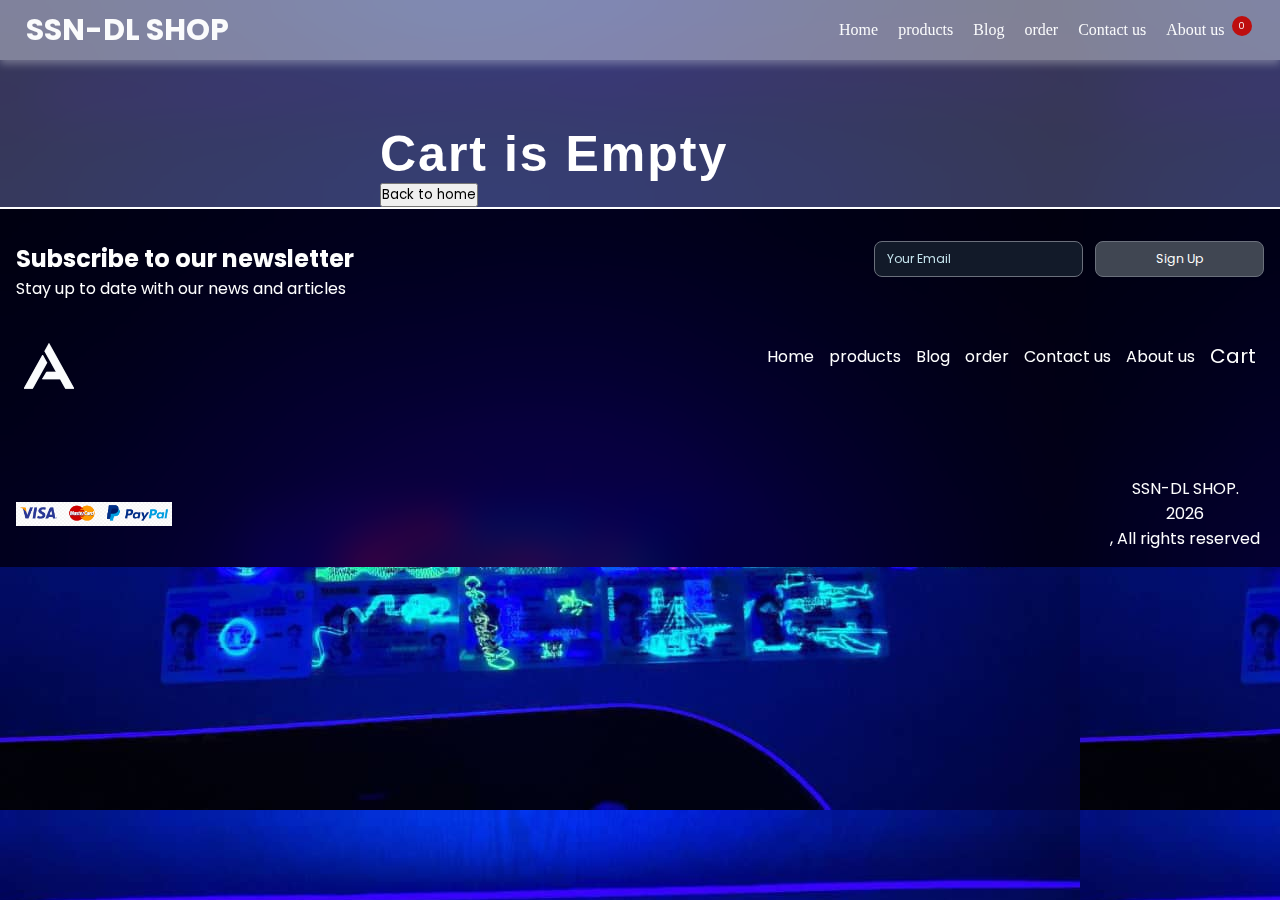
<file: cart.html>
<!DOCTYPE html>
<html lang="en">
  <head>
    <meta charset="UTF-8" />
    <meta http-equiv="X-UA-Compatible" content="IE=edge" />
    <meta name="viewport" content="width=device-width, initial-scale=1.0" />
    <title>Profile Statistics</title>
    <link rel="stylesheet" href="https://cdnjs.cloudflare.com/ajax/libs/font-awesome/5.15.3/css/all.min.css" integrity="sha512-iBBXm8fW90+nuLcSKlbmrPcLa0OT92xO1BIsZ+ywDWZCvqsWgccV3gFoRBv0z+8dLJgyAHIhR35VZc2oM/gI1w==" crossorigin="anonymous" />
    <link href="https://cdn.jsdelivr.net/npm/bootstrap@5.0.0-beta3/dist/css/bootstrap.min.css" rel="stylesheet" integrity="sha384-eOJMYsd53ii+scO/bJGFsiCZc+5NDVN2yr8+0RDqr0Ql0h+rP48ckxlpbzKgwra6" crossorigin="anonymous">
    <link rel="stylesheet" href="css/products.css" />
    <link rel="stylesheet" href="css/navigation.css" />
    <script src="https://code.jquery.com/jquery-3.5.1.js"></script>
  </head>
  <body oncontextmenu="return false;">
    <nav class="navbar">
      <a href="index.html" class="logo">SSN-DL SHOP</a>

      <ul class="nav-link">
      <li><a href="index.html" title="home">Home</a></li>
      <li><a href="products.html" title="Products">products</a></li>
      <li><a href="blog.html" title="blog">Blog</a></li>
      <li><a href="order.html" title="order">order</a></li>
      <li><a href="contact.html" title="contact">Contact us</a></li>
      <li><a href="about.html" title="About us">About us</a></li>
      <li><a href="cart.html" class="cart-btn" title="cart button">
          <span id="cartAmount" class="cart-count">0</span>
          <i class="fas fa-shopping-cart"></i>
          </a>
      </li>
      </ul>
      <button class="nav-toggle-btn" id="nav-toggle-open">
      <span><i class="fas fa-bars"></i></span>
      </button>
      <button class="nav-toggle-btn" id="nav-toggle-close">
      <span><i class="fas fa-times"></i></span>
      </button>
    </nav>
    
  <main class="about">
    <article>
      <div class="cart_section">
        <section id="shopping-cart" class="section product" aria-label="product"></section>
        <section class="payment_details"></section>
      </div>
    </article>
  </main> 


<footer></footer>
<script src="data/data.js"></script>
<script src="data/cart.js"></script>
<script src="js/app.js"></script>
<script src="js/navigation.js"></script>
</body>
</html>
</file>
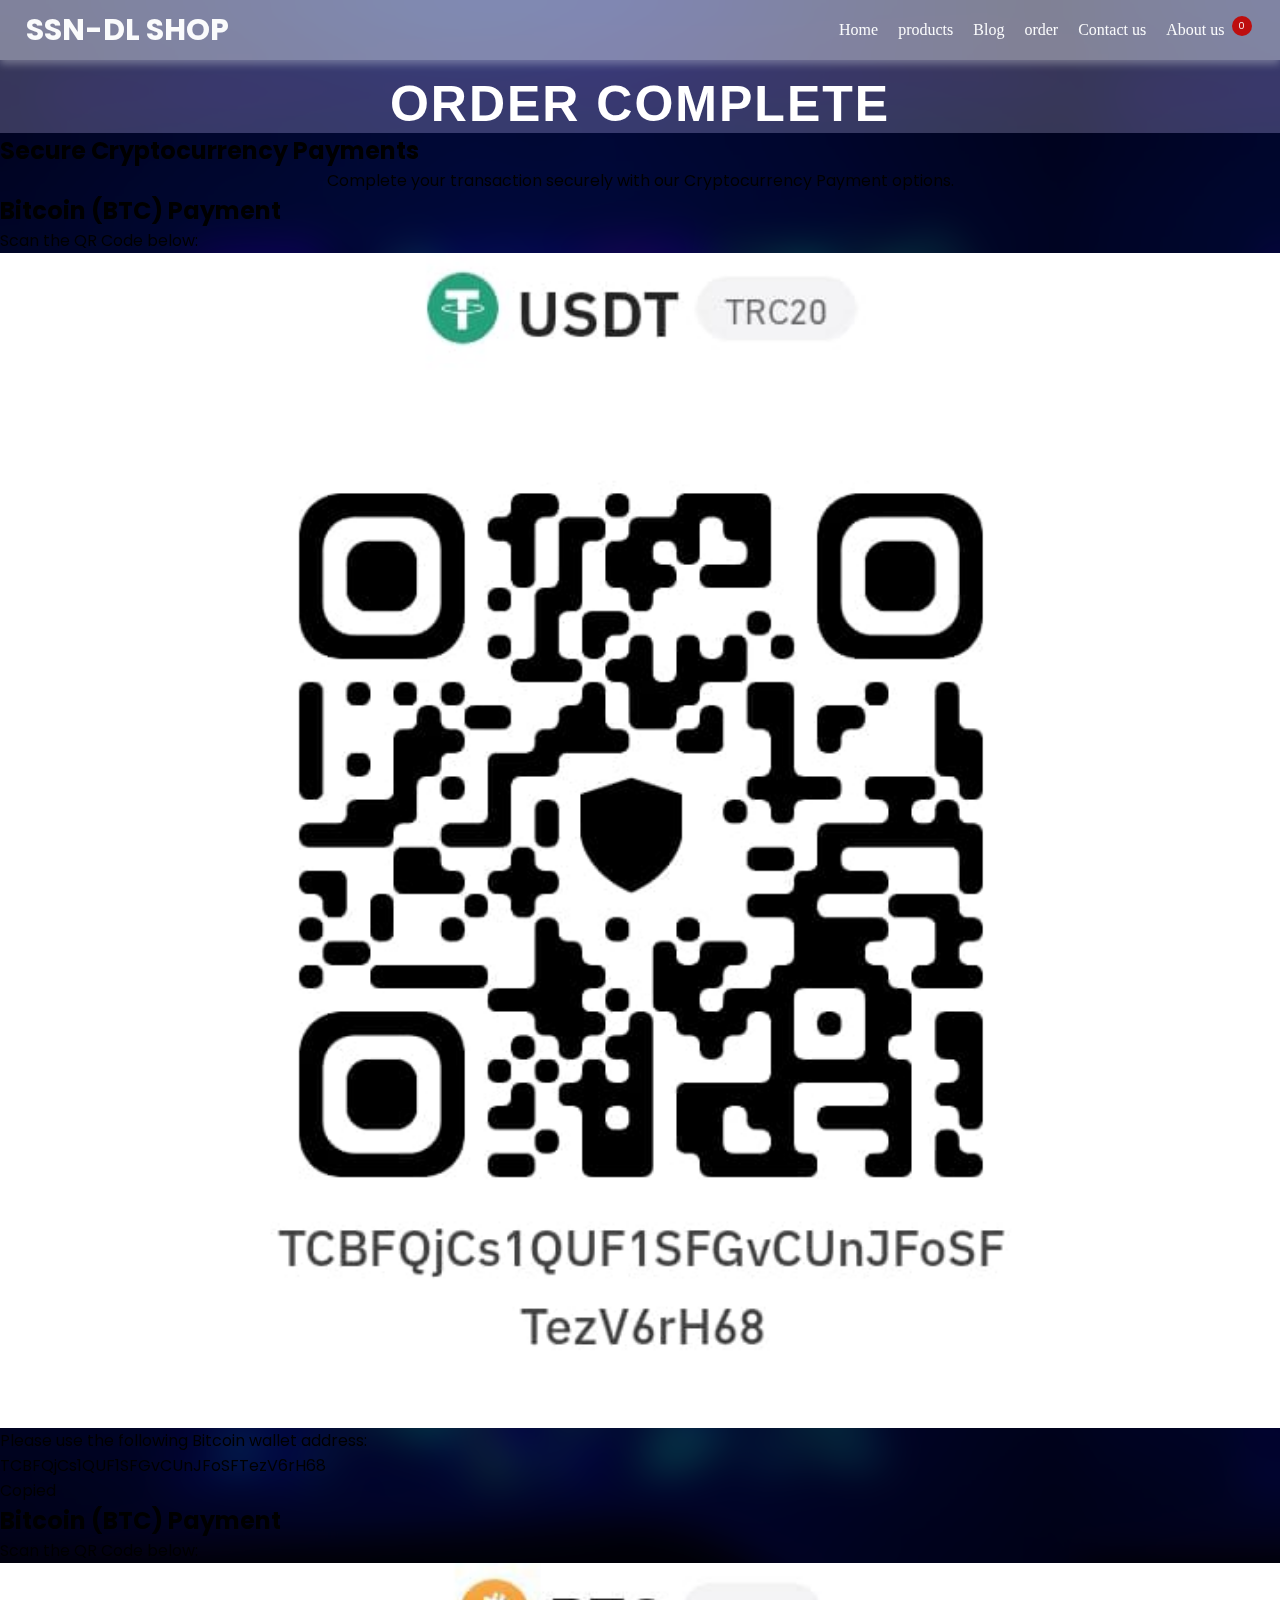
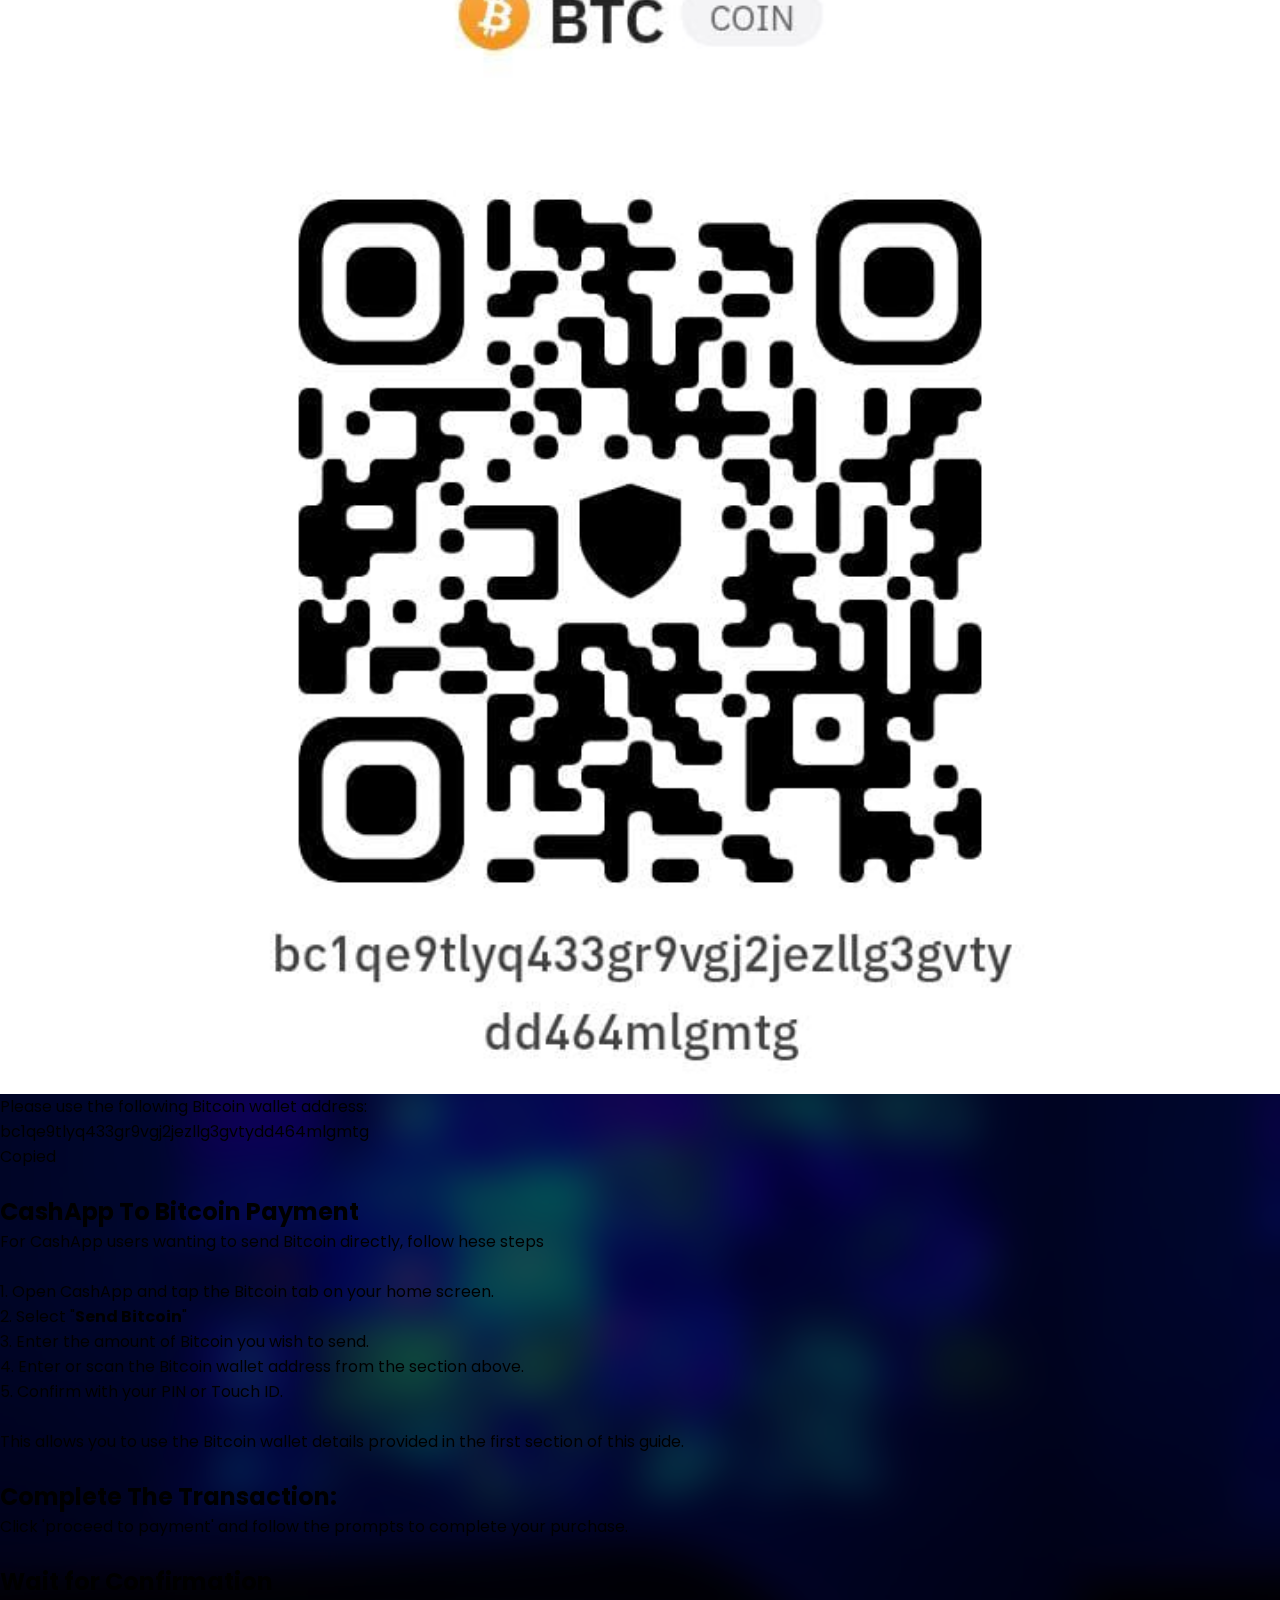
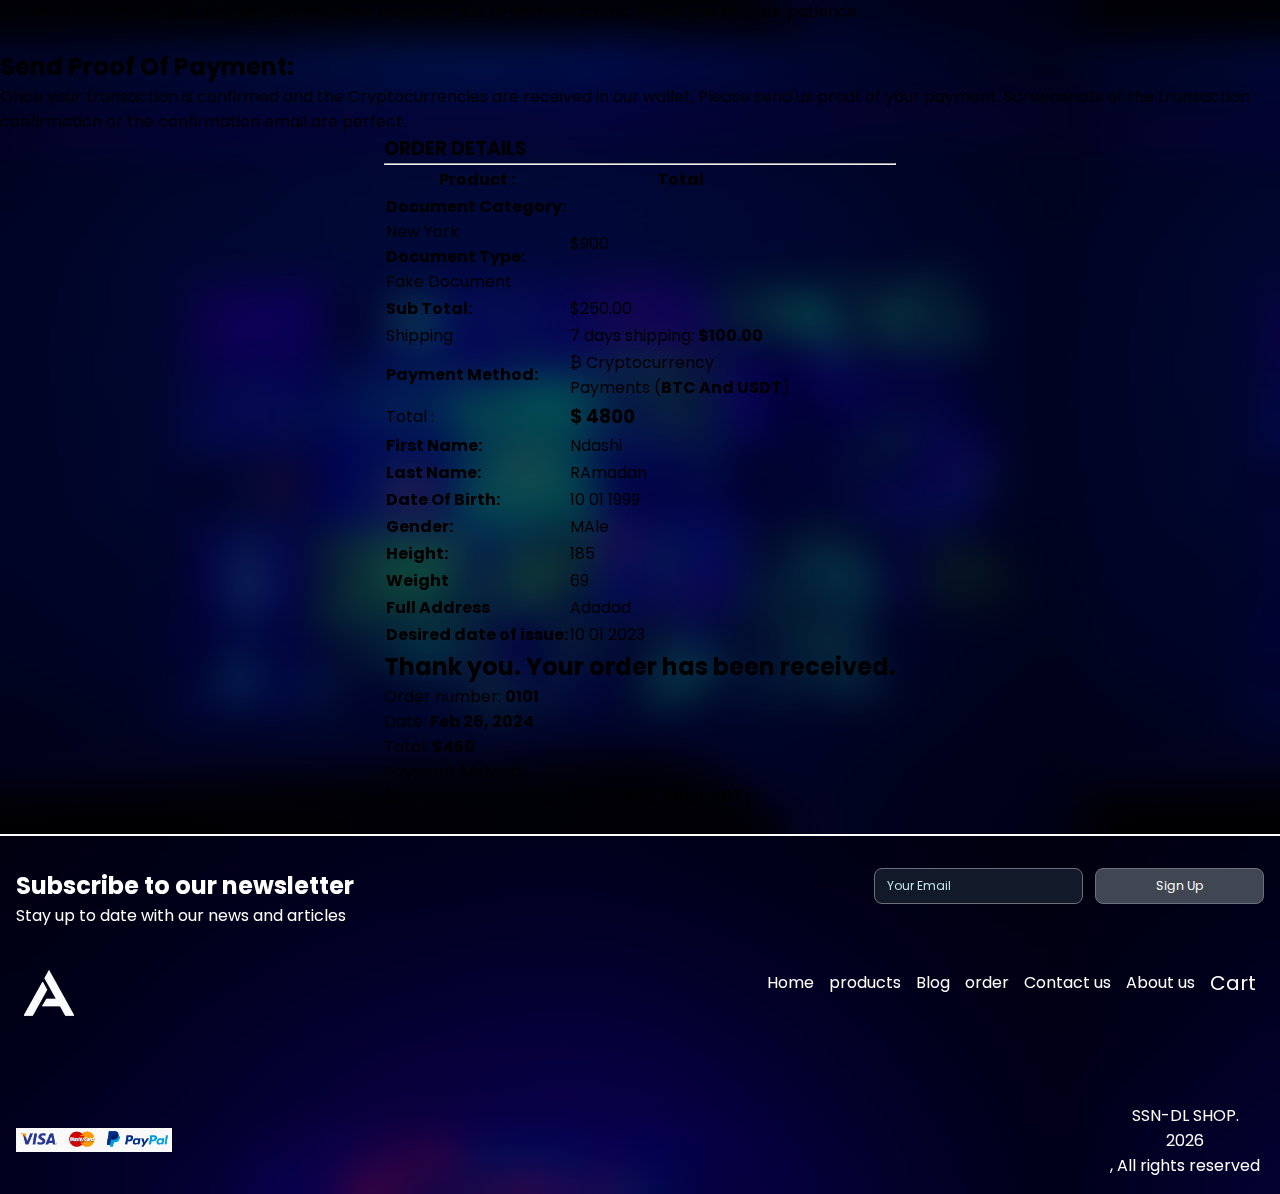
<file: finish.html>
<!DOCTYPE html>
<html lang="en">
  <head>
    <meta charset="UTF-8" />
    <meta http-equiv="X-UA-Compatible" content="IE=edge" />
    <meta name="viewport" content="width=device-width, initial-scale=1.0" />
    <title>SSN-DL SHOP - Place your order </title>
    <link rel="stylesheet" href="https://cdnjs.cloudflare.com/ajax/libs/font-awesome/5.15.3/css/all.min.css" integrity="sha512-iBBXm8fW90+nuLcSKlbmrPcLa0OT92xO1BIsZ+ywDWZCvqsWgccV3gFoRBv0z+8dLJgyAHIhR35VZc2oM/gI1w==" crossorigin="anonymous" />
    <link href="https://cdn.jsdelivr.net/npm/bootstrap@5.0.0-beta3/dist/css/bootstrap.min.css" rel="stylesheet" integrity="sha384-eOJMYsd53ii+scO/bJGFsiCZc+5NDVN2yr8+0RDqr0Ql0h+rP48ckxlpbzKgwra6" crossorigin="anonymous">
    <link rel="stylesheet" href="css/style.css" />
    <link rel="stylesheet" href="css/products.css" />
    <link rel="stylesheet" href="css/navigation.css" />
  </head>
  <body oncontextmenu="return false;">
    <nav class="navbar">
      <a href="index.html" class="logo">SSN-DL SHOP</a>

      <ul class="nav-link">
      <li><a href="index.html" title="home">Home</a></li>
      <li><a href="products.html" title="Products">products</a></li>
      <li><a href="blog.html" title="blog">Blog</a></li>
      <li><a href="order.html" title="order">order</a></li>
      <li><a href="contact.html" title="contact">Contact us</a></li>
      <li><a href="about.html" title="About us">About us</a></li>
      <li><a href="cart.html" class="cart-btn" title="cart button">
          <span id="cartAmount" class="cart-count">0</span>
          <i class="fas fa-shopping-cart"></i>
          </a>
      </li>
      </ul>
      <button class="nav-toggle-btn" id="nav-toggle-open">
      <span><i class="fas fa-bars"></i></span>
      </button>
      <button class="nav-toggle-btn" id="nav-toggle-close">
      <span><i class="fas fa-times"></i></span>
      </button>
    </nav>
    <section class="about" id="about">
        <br>
        <h1 class="heading tac">ORDER COMPLETE</h1>
    </section>

    <section class="containe  flex_jcsb top">
        <div class="payment_tags">
            <h2>Secure  Cryptocurrency Payments</h2>
            <p class="tac">Complete your transaction securely with our  Cryptocurrency Payment options.</p>
            <div class="payment_info">
                <h2>Bitcoin (BTC) Payment</h2>
                <p>Scan the QR Code below: </p>
                <div class="image">
                    <img src="img/IMG-20240221-WA0000.jpg" alt="" class="cover">
                </div>
                <p>Please use the following Bitcoin wallet address:</p>
                <div class="tag">
                    <p data-copyTag>TCBFQjCs1QUF1SFGvCUnJFoSFTezV6rH68</p>
                    <span class="clipboad"><i class="fas fa-clipboard"></i></span>
                    <span class="toolTip">Copied</span>
                </div>
            </div>
            <div class="payment_info">
                <h2>Bitcoin (BTC) Payment</h2>
                <p>Scan the QR Code below: </p>
                <div class="image">
                    <img src="img/IMG-20240221-WA0001.jpg" alt="" class="cover">
                </div>
                <p>Please use the following Bitcoin wallet address:</p>
                <div class="tag">
                    <p data-copyTag>bc1qe9tlyq433gr9vgj2jezllg3gvtydd464mlgmtg</p>
                    <span class="clipboad"><i class="fas fa-clipboard"></i></span>
                    <span class="toolTip">Copied</span>
                </div>
            </div>
            <br>
            <h2>CashApp To Bitcoin  Payment</h2>
            <p>For CashApp users wanting to send Bitcoin directly, follow hese steps</p>
            <br>
            <ol class="numbering">
                <li>1. Open CashApp and tap the Bitcoin tab on your home screen.</li>
                <li>2. Select "<b>Send Bitcoin</b>"</li>
                <li>3. Enter the amount of Bitcoin you wish to send.</li>
                <li>4. Enter or scan the Bitcoin wallet address from the section above.</li>
                <li>5. Confirm with your PIN or Touch ID.</li>
            </ol>
            <br>
            <p>This allows you to use the Bitcoin wallet details provided in the first section of this guide.</p>
            <br>
            <h2>Complete The Transaction:</h2>
            <p>Click 'proceed to payment' and follow the prompts to complete your purchase.</p>
            <br>
            <h2>Wait for Confirmation</h2>
            <p>An email will confirm your transaction. The time may vary due to network traffic. Thank you for your patience</p>
            <br>
            <h2>Send Proof Of Payment:</h2>
            <p>Once your transaction is confirmed and the Cryptocurrencies are received in our wallet, Please send us proof of your payment. Screenshots of the transaction confirmation or the confirmation email are perfect.</p>
        </div>
      <section class="payment_details fixed">
        <h3>ORDER DETAILS</h3>
        <hr>
        <table class="order_table">
          <tr class="flex_jcsb">
            <th><p>Product :</p></th>
            <th><p>Total</p></th>
          </tr>
          <tr class="flex_jcsb">
            <td>
              <h4>Document Category:</h4>
              <p>New York</p>
              <h4>Document Type:</h4>
              <p>Fake Document</p>
            </td>
            <td>$900</td>
          </tr>
          
          <tr class="flex_jcsb">
            <td>
              <h4>Sub Total: </h4>
            </td>
            <td>$250.00</td>
          </tr>
          
          <tr class="flex_jcsb">
            <td><p>Shipping</p></td>
            <td><p class="tar">7 days shipping:  <b>$100.00</b></p></td>
          </tr>
          
          <tr class="flex_jcsb">
            <td>
              <h4>Payment Method: </h4>
            </td>
            <td><p>₿ Cryptocurrency <br> Payments (<b>BTC And USDT</b>)</p></td>
          </tr>
          <tr class="flex_jcsb">
            <td> <p>Total :</p></td>
            <td><h3 class="total_bill">$ 4800</h3></td>
          </tr>
          <tr class="flex_jcsb">
            <td>
              <h4>First Name:</h4>
            </td>
            <td><p>Ndashi</p></td>
          </tr>
          <tr class="flex_jcsb">
            <td>
              <h4>Last Name:</h4>
            </td>
            <td><p>RAmadan</p></td>
          </tr>
          <tr class="flex_jcsb">
            <td>
              <h4>Date Of Birth:</h4>
            </td>
            <td><p>10 01 1999</p></td>
          </tr>
          <tr class="flex_jcsb">
            <td>
              <h4>Gender:</h4>
            </td>
            <td><p>MAle</p></td>
          </tr>
          <tr class="flex_jcsb">
            <td>
              <h4>Height: </h4>
            </td>
            <td><p>185</p></td>
          </tr>
          <tr class="flex_jcsb">
            <td>
              <h4>Weight</h4>
            </td>
            <td><p>69</p></td>
          </tr>
          <tr class="flex_jcsb">
            <td>
              <h4> Full Address</h4>
            </td>
            <td><p>Adadad</p></td>
          </tr>
          <tr class="flex_jcsb">
            <td>
              <h4>Desired date of issue: </h4>
            </td>
            <td><p>10 01 2023</p></td>
          </tr>
        </table>
        <div class="pay_box item finish">
          <h2>Thank you. Your order has been received.</h2>
          <ul>
            <li>Order number: <b>0101</b></li>
            <li>Date: <b>Feb 26, 2024</b></li>
            <li>Total: <b>$450</b></li>
            <li>Payment Method: <p>₿ Cryptocurrency  Payments (<b>BTC And USDT</b>)</p></li>
          </ul>
        </div>
        <br>
      </section>
    </section>

    <footer></footer>
    <script>
      //  Tag  copy automatically
      const cpnTag = document.querySelectorAll('[data-copyTag]');
      const cpnBtn = document.querySelectorAll('.clipboad');
      const toolTip = document.querySelectorAll('.toolTip');

      cpnBtn[0].addEventListener('click', () => {
        navigator.clipboard.writeText(cpnTag[0].innerHTML);
        toolTip[0].classList.add('show');
        setTimeout(() => {
          toolTip[0].classList.remove('show');
        }, 1000); 
      });
      cpnBtn[1].addEventListener('click', () => {
        navigator.clipboard.writeText(cpnTag[1].innerHTML);
        toolTip[1].classList.add('show');
        setTimeout(() => {
          toolTip[1].classList.remove('show');
        }, 1000); 
      });

  </script>
    <script src="js/app.js"></script>
    <script src="js/navigation.js"></script>
  </body>
</html>
</file>
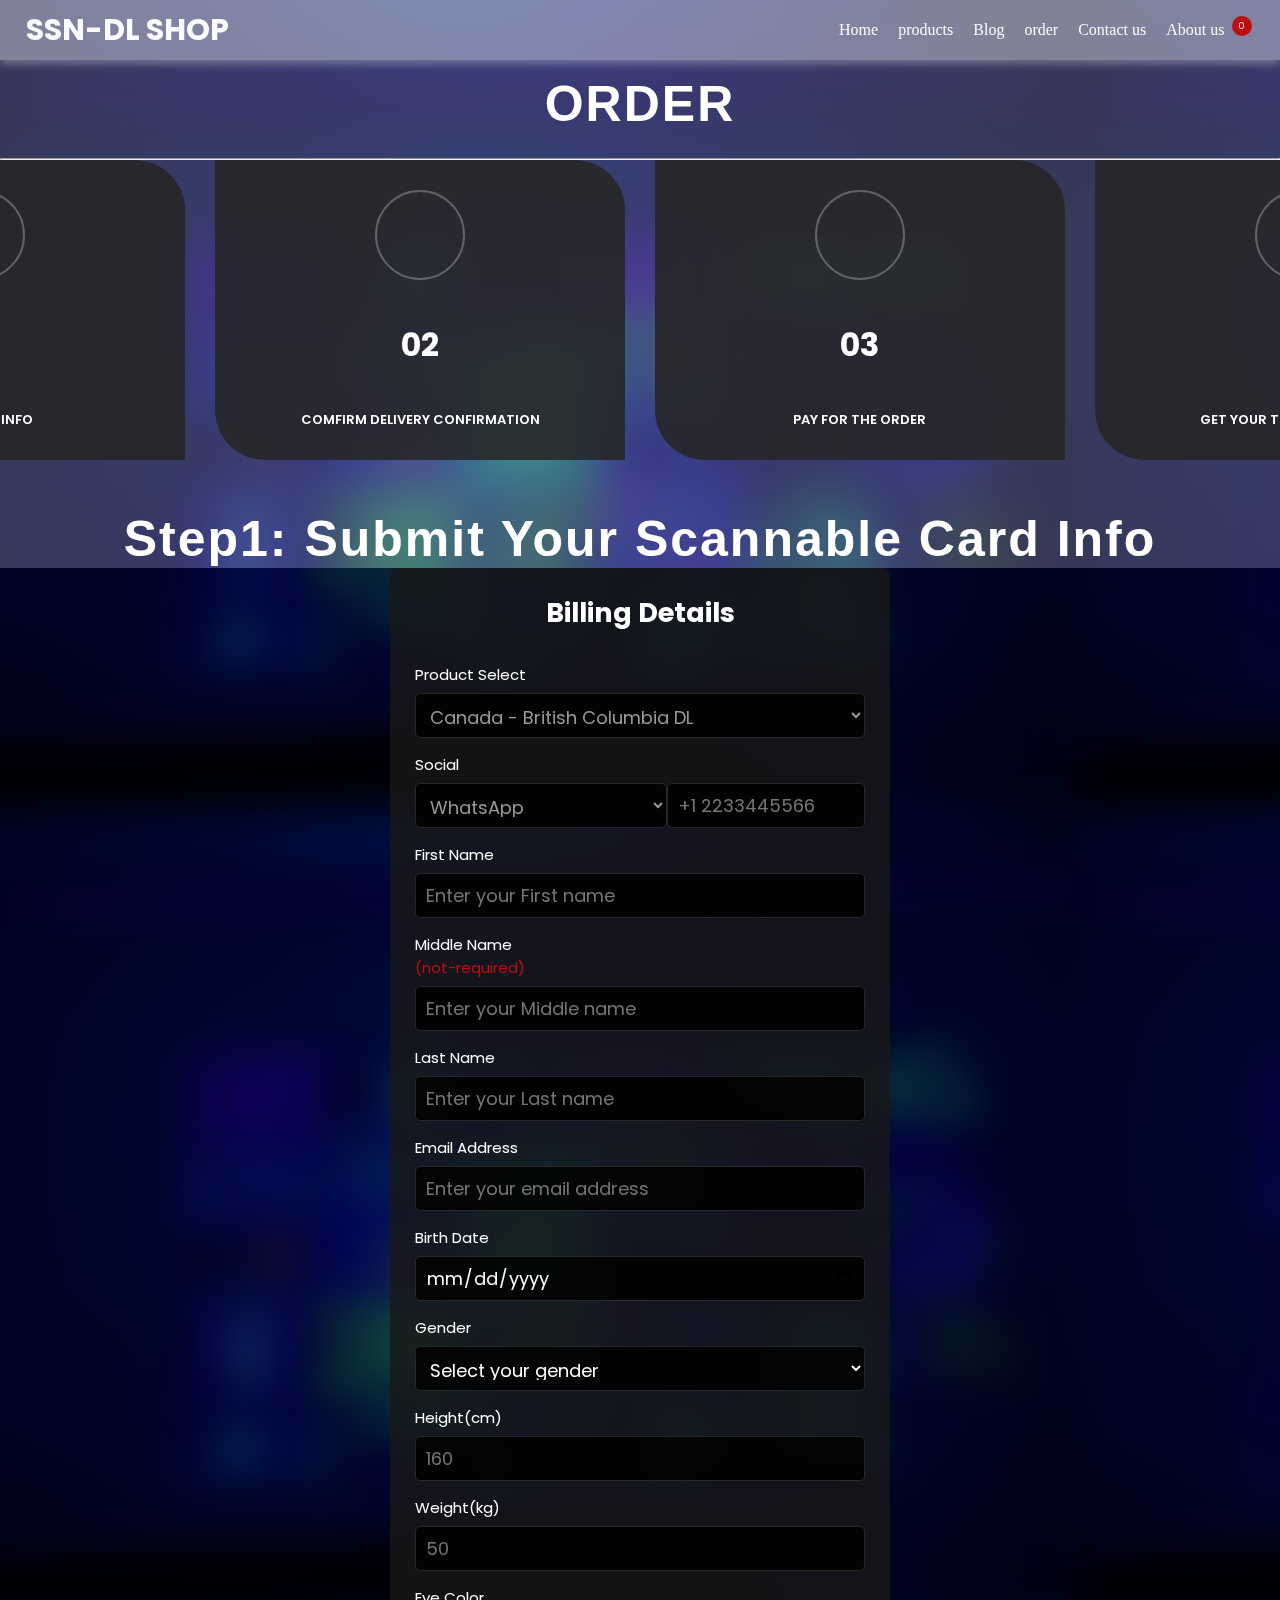
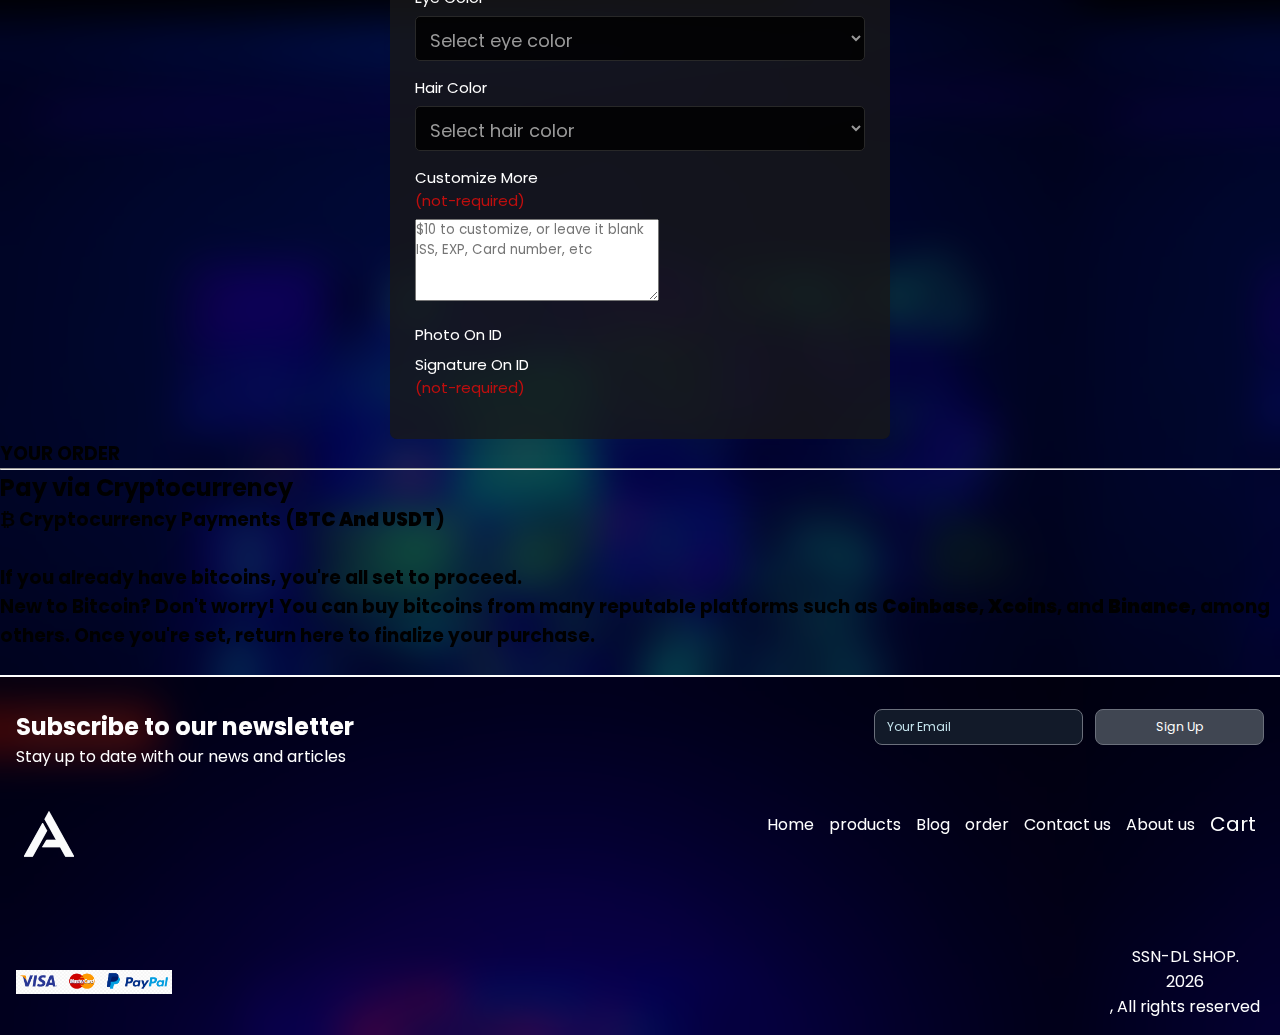
<file: order.html>
<!DOCTYPE html>
<html lang="en">
  <head>
    <meta charset="UTF-8" />
    <meta http-equiv="X-UA-Compatible" content="IE=edge" />
    <meta name="viewport" content="width=device-width, initial-scale=1.0" />
    <title>SSN-DL SHOP - Place your order </title>
    <link rel="stylesheet" href="https://cdnjs.cloudflare.com/ajax/libs/font-awesome/5.15.3/css/all.min.css" integrity="sha512-iBBXm8fW90+nuLcSKlbmrPcLa0OT92xO1BIsZ+ywDWZCvqsWgccV3gFoRBv0z+8dLJgyAHIhR35VZc2oM/gI1w==" crossorigin="anonymous" />
    <link href="https://cdn.jsdelivr.net/npm/bootstrap@5.0.0-beta3/dist/css/bootstrap.min.css" rel="stylesheet" integrity="sha384-eOJMYsd53ii+scO/bJGFsiCZc+5NDVN2yr8+0RDqr0Ql0h+rP48ckxlpbzKgwra6" crossorigin="anonymous">
    <link rel="stylesheet" href="css/style.css" />
    <link rel="stylesheet" href="css/products.css" />
    <link rel="stylesheet" href="css/navigation.css" />
  </head>
  <body oncontextmenu="return false;">
    <nav class="navbar">
      <a href="index.html" class="logo">SSN-DL SHOP</a>

      <ul class="nav-link">
      <li><a href="index.html" title="home">Home</a></li>
      <li><a href="products.html" title="Products">products</a></li>
      <li><a href="blog.html" title="blog">Blog</a></li>
      <li><a href="order.html" title="order">order</a></li>
      <li><a href="contact.html" title="contact">Contact us</a></li>
      <li><a href="about.html" title="About us">About us</a></li>
      <li><a href="cart.html" class="cart-btn" title="cart button">
          <span id="cartAmount" class="cart-count">0</span>
          <i class="fas fa-shopping-cart"></i>
          </a>
      </li>
      </ul>
      <button class="nav-toggle-btn" id="nav-toggle-open">
      <span><i class="fas fa-bars"></i></span>
      </button>
      <button class="nav-toggle-btn" id="nav-toggle-close">
      <span><i class="fas fa-times"></i></span>
      </button>
    </nav>
    <section class="about" id="about">
        <br>
      <h1 class="heading tac">ORDER</h1>
      <br>
      <hr>
      <div class="process has-scrollbar">
          <div class="process_item">
            <span class="progress_icon"><i class="fas fa-upload"></i></span>
            <h1>01</h1>
            <h4>UPLORD ID INFO</h4>
          </div>
          <div class="process_item">
            <span class="progress_icon"><i class="fas fa-address-book"></i></span>
            <h1>02</h1>
            <h4>COMFIRM DELIVERY Confirmation</h4>
          </div>
          <div class="process_item">
            <span class="progress_icon"><i class="fas fa-credit-card"></i></span>
            <h1>03</h1>
            <h4>Pay for the order</h4>
          </div>
          <div class="process_item">
              <span class="progress_icon"><i class="fas fa-id-card"></i></span>
              <h1>04</h1>
              <h4>Get your tracking number</h4>
            </div>
        </div>
        <h2 class="tac heading">Step1: Submit Your Scannable Card Info</h2>
    </section>

    <section class="containe  flex_jcsb top">
      <form action="#"> 
        <h2>Billing Details</h2>
        <div class="form-group">
          <label for="fullname">Product Select</label>
            <select name="state" id="input-state" class="custom-select form-control" style="color:#999999;">
                <option value="">Select</option>
                <option value="86">US - Green Card</option>
                <option value="83">US - SSN</option>
                <option value="84">California - Handicap Parking Permit</option>
                <option value="82">New York - Handicap Parking Permit</option>
                <option value="76" selected="selected">Canada - British Columbia DL</option>
                <option value="69">Canada - Ontario DL</option>
                <option value="50">Arizona DL</option>
                <option value="53">California DL</option>
                <option value="54">Connecticut DL</option>
                <option value="55">Delaware DL</option>
                <option value="77">Florida DL</option>
                <option value="78">Georgia DL</option>
                <option value="57">Illinois DL</option>
                <option value="58">Indiana DL</option>
                <option value="59">Kansas DL</option>
                <option value="61">Maryland DL</option>
                <option value="60">Massachusetts DL</option>
                <option value="79">Michigan DL</option>
                <option value="62">Minnesota DL</option>
                <option value="80">Mississippi DL</option>
                <option value="63">Missouri DL</option>
                <option value="66">New Jersey DL</option>
                <option value="67">New York DL</option>
                <option value="81">North Carolina DL</option>
                <option value="68">Ohio DL</option>
                <option value="70">Pennsylvania DL</option>
                <option value="71">Rhode Island DL</option>
                <option value="72">South Carolina DL</option>
                <option value="73">Texas DL</option>
                <option value="74">Utah DL</option>
            </select>
        </div>
          <div class="form-group">
            <label for="fullname">Social </label>
            <div class="flex">
              <select name="contact_type" id="input-method" class="form-control custom-select" style="color:#999999;">
                  <option value="Select" disabled>Select</option>
                  <option value="+1 2233445566">WhatsApp</option>
                  <option value="@idlord">Telegram</option>
              </select>
              <div class="col-sm-6">
                <input type="text" value="" name="contact" placeholder="+1 2233445566" id="input-contact" class="form-control"/>
              </div>
            </div>
          </div>
          <div class="form-group fullname">
            <label for="Firstname">First Name</label>
            <input type="text" id="Firstname" placeholder="Enter your First name">
          </div>
          <div class="form-group fullname">
            <label for="Middlename">Middle Name<span style="color: var(--red);">(not-required)</span></label>
            <input type="text" id="Middlename" placeholder="Enter your Middle name">
          </div>
          <div class="form-group fullname">
            <label for="Lastname">Last Name</label>
            <input type="text" id="Lastname" placeholder="Enter your Last name">
          </div>
          <div class="form-group email">
            <label for="email">Email Address</label>
            <input type="text" id="email" placeholder="Enter your email address">
          </div>
          <div class="form-group date">
            <label for="date">Birth Date</label>
            <input type="date" id="date" placeholder="Select your date">
          </div>
          <div class="form-group gender">
            <label for="gender">Gender</label>
            <select id="gender">
              <option value="" selected disabled>Select your gender</option>
              <option value="Male">Male</option>
              <option value="Female">Female</option>
              <option value="Other">Other</option>
            </select>
          </div>
          <div class="form-group date">
            <label for="Height">Height(cm)</label>
            <input type="number" id="Height" placeholder="160">
          </div>
          <div class="form-group date">
            <label for="Weight">Weight(kg)</label>
            <input type="number" id="Weight" placeholder="50">
          </div>
          <div class="form-group date">
              <label for="Weight">Eye Color</label>
              <select name="eyes_color" id="input-eyes" class="form-control" style="color:#999999;">
                  <option value="" selected disabled>Select eye color</option>
                  <option value="Black">Black</option>
                  <option value="Brown">Brown</option>
                  <option value="Blue">Blue</option>
                  <option value="Gray">Gray</option>
                  <option value="Green">Green</option>
                  <option value="Hazel">Hazel</option>
                  <option value="Maroon">Maroon</option>
                  <option value="Pink">Pink</option>
                  <option value="Multicolor">Multicolor</option>
                  <option value="Other">Other</option>
              </select>
          </div>
          <div class="form-group date">
              <label for="Weight">Hair  Color</label>
              <select name="hair_color" id="input-hair" class="form-control" style="color:#999999;">
                  <option value="" selected disabled>Select hair color</option>
                  <option value="Bald">Bald</option>
                  <option value="Black">Black</option>
                  <option value="Blonde">Blonde</option>
                  <option value="Brown">Brown</option>
                  <option value="Gray">Gray</option>
                  <option value="Red">Red</option>
                  <option value="Sandy">Sandy</option>
                  <option value="White">White</option>
                  <option value="Other">Other</option>
              </select>
          </div>
          <div class="form-group date">
            <label for="Weight">Customize More<span style="color: var(--red);">(not-required)</span></label>
            <textarea class="form-control" rows="4" id="other_requests" name="other_requests" placeholder="$10 to customize, or leave it blank &#13;&#10;ISS, EXP, Card number, etc"></textarea>
          </div>
          <div class="form-group flex_jcsb">
            <div>
              <div id="imgBox"></div>
              <input type="file" accept="image/*" name="image" id="file" style="display: none;" onchange="loadFile(event)">
              <label for="file" class="upload-icon">Photo On ID</label>
            </div>
            <div>
              <input type="file" accept="image/*" name="image" id="file" style="display: none;" onchange="loadFile(event)">
              <label for="Weight" class="upload-icon">Signature On ID <span style="color: var(--red);">(not-required)</span></label>
            </div>
          </div>
      </form>
      <section class="payment_details fixed">
        <h3>YOUR ORDER</h3>
        <hr>
        <table class="order_table"></table>
        <div class="pay_box item">
          <h2>Pay via Cryptocurrency</h2>
          <h3>₿ Cryptocurrency Payments (<b>BTC And USDT</b>)<h3><br>
          <p> If you already have bitcoins, you're all set to proceed.</p>
          <p>New to Bitcoin? Don't worry! You can buy bitcoins from many reputable platforms such as <b>Coinbase</b>, <b>Xcoins</b>, and <b>Binance</b>, among others. Once you're set, return here to finalize your purchase.</p>
        </div>
        <br>
        <div class="flex btns_">
          <a href="finish.html" onclick="clearCart()">
          <button class="btn checkout">
            <ion-icon name="bag-handle-outline" aria-hidden="true"></ion-icon>
            <span class="span">Place Order</span>
          </button>
          </a>
        </div>  
      </section>
    </section>

    <footer></footer>
    <!-- <script src="data/cart.js"></script> -->
    <script src="data/order.js"></script>
    <script src="js/app.js"></script>
    <script src="js/navigation.js"></script>
  </body>
</html>
</file>
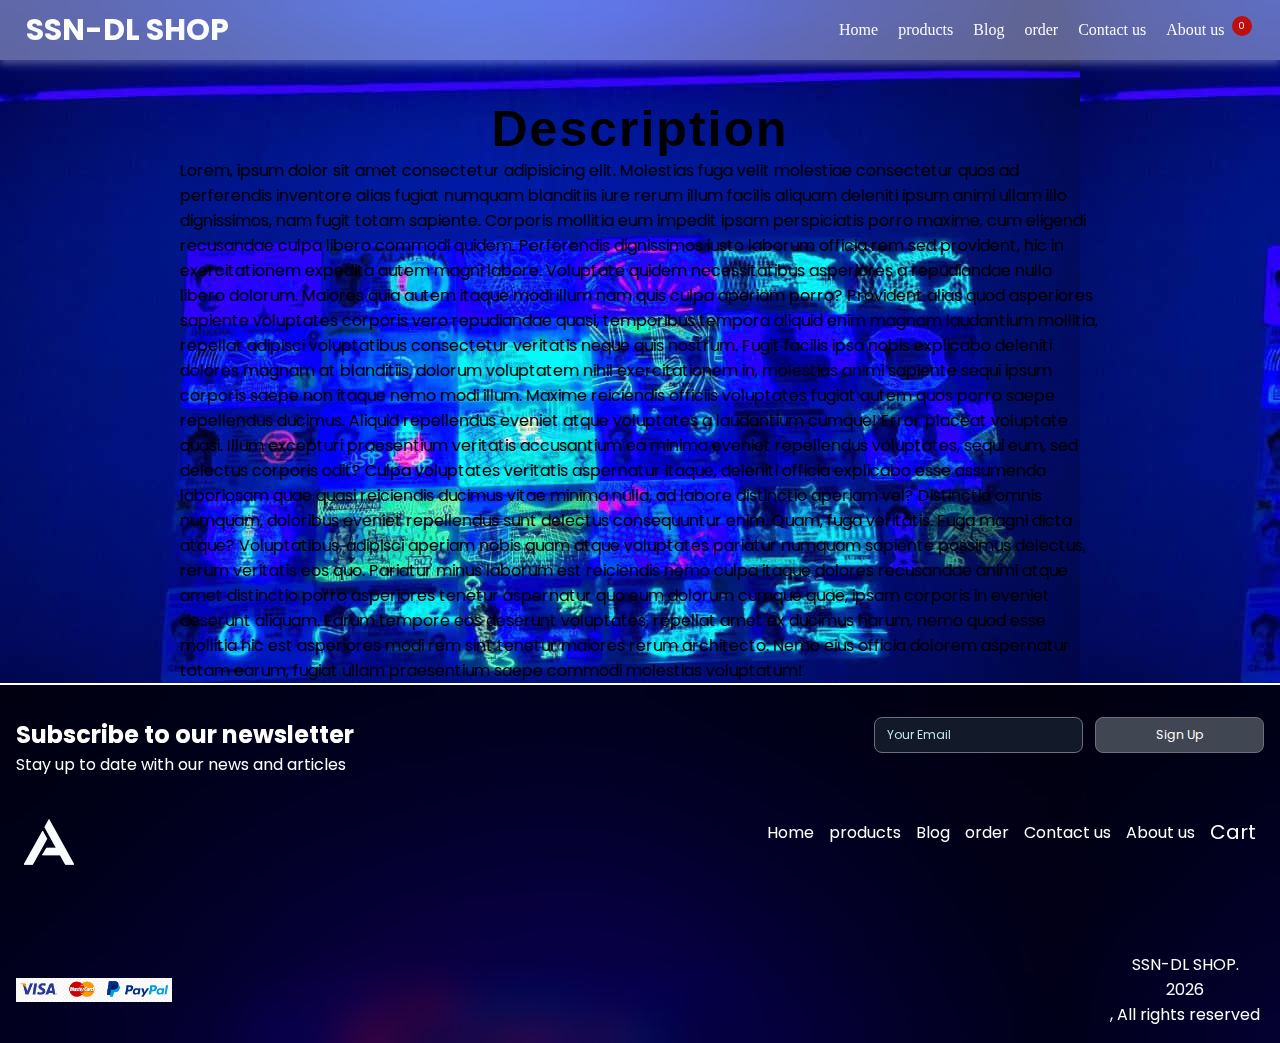
<file: products_view.html>
<!DOCTYPE html>
<html lang="en">
  <head>
    <meta charset="UTF-8" />
    <meta http-equiv="X-UA-Compatible" content="IE=edge" />
    <meta name="viewport" content="width=device-width, initial-scale=1.0" />
    <title>Profile Statistics</title>
    <link rel="stylesheet" href="https://cdnjs.cloudflare.com/ajax/libs/font-awesome/5.15.3/css/all.min.css" integrity="sha512-iBBXm8fW90+nuLcSKlbmrPcLa0OT92xO1BIsZ+ywDWZCvqsWgccV3gFoRBv0z+8dLJgyAHIhR35VZc2oM/gI1w==" crossorigin="anonymous" />
    <link href="https://cdn.jsdelivr.net/npm/bootstrap@5.0.0-beta3/dist/css/bootstrap.min.css" rel="stylesheet" integrity="sha384-eOJMYsd53ii+scO/bJGFsiCZc+5NDVN2yr8+0RDqr0Ql0h+rP48ckxlpbzKgwra6" crossorigin="anonymous">
    <link rel="stylesheet" href="css/products.css" />
    <link rel="stylesheet" href="css/navigation.css" />
    <script src="https://code.jquery.com/jquery-3.5.1.js"></script>
  </head>
  <body oncontextmenu="return false;">
    <nav class="navbar">
      <a href="index.html" class="logo">SSN-DL SHOP</a>

      <ul class="nav-link">
      <li><a href="index.html" title="home">Home</a></li>
      <li><a href="products.html" title="Products">products</a></li>
      <li><a href="blog.html" title="blog">Blog</a></li>
      <li><a href="order.html" title="order">order</a></li>
      <li><a href="contact.html" title="contact">Contact us</a></li>
      <li><a href="about.html" title="About us">About us</a></li>
      <li><a href="cart.html" class="cart-btn" title="cart button">
          <span id="cartAmount" class="cart-count">0</span>
          <i class="fas fa-shopping-cart"></i>
          </a>
      </li>
      </ul>
      <button class="nav-toggle-btn" id="nav-toggle-open">
      <span><i class="fas fa-bars"></i></span>
      </button>
      <button class="nav-toggle-btn" id="nav-toggle-close">
      <span><i class="fas fa-times"></i></span>
      </button>
    </nav>


<main>
    <article>

      <!-- 
        - #PRODUCT
      -->

      <section id="view-product" class="section product" aria-label="product"></section>
    <h1 class="heading tac">Description</h1>
    <div class="container">
        <p>Lorem, ipsum dolor sit amet consectetur adipisicing elit. Molestias fuga velit molestiae consectetur quos ad perferendis inventore alias fugiat numquam blanditiis iure rerum illum facilis aliquam deleniti ipsum animi ullam illo dignissimos, nam fugit totam sapiente. Corporis mollitia eum impedit ipsam perspiciatis porro maxime, cum eligendi recusandae culpa libero commodi quidem. Perferendis dignissimos iusto laborum officia rem sed provident, hic in exercitationem expedita autem magni labore. Voluptate quidem necessitatibus asperiores a repudiandae nulla libero dolorum. Maiores quia autem itaque modi illum nam quis culpa aperiam porro? Provident alias quod asperiores sapiente voluptates corporis vero repudiandae quasi, temporibus tempora aliquid enim magnam laudantium mollitia, repellat adipisci voluptatibus consectetur veritatis neque quis nostrum. Fugit facilis ipsa nobis explicabo deleniti dolores magnam at blanditiis, dolorum voluptatem nihil exercitationem in, molestias animi sapiente sequi ipsum corporis saepe non itaque nemo modi illum. Maxime reiciendis officiis voluptates fugiat autem quos porro saepe repellendus ducimus. Aliquid repellendus eveniet atque voluptates a laudantium cumque! Error placeat voluptate quasi. Illum excepturi praesentium veritatis accusantium ea minima eveniet repellendus voluptates, sequi eum, sed delectus corporis odit? Culpa voluptates veritatis aspernatur itaque, deleniti officia explicabo esse assumenda laboriosam quae quasi reiciendis ducimus vitae minima nulla, ad labore distinctio aperiam vel? Distinctio omnis numquam, doloribus eveniet repellendus sunt delectus consequuntur enim. Quam, fuga veritatis. Fuga magni dicta atque? Voluptatibus, adipisci aperiam nobis quam atque voluptates pariatur numquam sapiente possimus delectus, rerum veritatis eos quo. Pariatur minus laborum est reiciendis nemo culpa itaque dolores recusandae animi atque amet distinctio porro asperiores tenetur aspernatur quo eum dolorum cumque quae, ipsam corporis in eveniet deserunt aliquam. Earum tempore eos deserunt voluptates, repellat amet ex ducimus harum, nemo quod esse mollitia hic est asperiores modi rem sint tenetur maiores rerum architecto. Nemo eius officia dolorem aspernatur totam earum, fugiat ullam praesentium saepe commodi molestias voluptatum!</p>
    </div>

    </article>
</main>


<footer></footer>
<script src="data/data.js"></script>
<script src="data/cart.js"></script>
<script src="js/app.js"></script>
<script src="js/navigation.js"></script>

</body>
</html>
</file>
<file: css/products.css>
@import url('https://fonts.googleapis.com/css?family=Poppins:400,500,600,700&display=swap');
@import url(style.css);

*{
  font-family: 'Poppins', sans-serif;
}

/*-----------------------------------*\
  #REUSED STYLE
\*-----------------------------------*/

.container { padding-inline: 15px; }


.img-cover {
  width: 100%;
  height: 100%;
  object-fit: cover;
}

#shop{
  width: 100%;
  padding: 0;
  padding-bottom: 4rem;
}
.shop{
  display: grid;
  place-items: center;
  gap: 50px 25px;
  background: rgba(0, 0, 0, 0.772);
  backdrop-filter: blur(25px);
}
.color{
  height: 20px;
  width: 20px;
  border: 1px solid var(--button-border);
}

.shop_con{
  position: relative;
  height: 200px;
  width: 280px;
  background: #fff;
  overflow: hidden;
  box-shadow: 0 0 8px 0 rgba(0,0,0,0.2);
  transition: all 0.3s ease;
}
.shop_con:hover{
  box-shadow: 0 0 15px 0 rgba(0,0,0,0.2);
}
.shop_con .image{
  position: absolute;
  top: 0;
  left: 0;
  width: 100%;
  height: 100%;
}
.shop_con .image img{
  height: 100%;
  width: 100%;
  object-fit: cover;
  transition: all 0.3s ease;
}
.shop_con:hover .image img{
  transform: scale(1.1);
}
.shop_con .card-content{
  position: relative;
  height: 100%;
  width: 100%;
}
.card-content .wrapper{
  position: absolute;
  bottom: -110%;
  width: 100%;
  background: #fff;
  padding: 10px 25px;
  box-shadow: -1px -1px 6px rgba(0,0,0,0.1);
  transition: bottom 0.3s ease;
}
.shop_con:hover .card-content .wrapper{
  bottom: 0px;
}
.wrapper .title{
  font-size: 18px;
  font-weight: 500;
}
.wrapper p{
  font-size: 13px;
  color: grey;
}
.wrapper .price{
  position: absolute;
  top: 10px;
  right: 30px;
  font-size: 18px;
  font-weight: 600;
  color: var(--red);
}

.wrapper .content .name{
  font-size: 13px;
  text-transform: uppercase;
  font-weight: 500;
}
.wrapper .content .size-value{
  width: 50%;
  display: flex;
  margin: 5px 0;
  justify-content: space-between;
}
.content .size-value span{
  display: block;
  height: 28px;
  width: 28px;
  text-align: center;
  line-height: 28px;
  border-radius: 50%;
  font-size: 13px;
  font-weight: 500;
  cursor: pointer;
  color: var(--red);
}
.content .size-value span.active{
  background: var(--red);
  color: #fff;
}
.content .colour-value{
  width: 30%;
  display: flex;
  margin: 10px 0;
  justify-content: space-between;
}
.content .colour-value span{
  height: 18px;
  width: 18px;
  border-radius: 50%;
  color: #fff;
  cursor: pointer;
  position: relative;
}
.content .colour-value span.white{
  background: lightgrey;
}
.content .colour-value span.blue{
  background: var(--red);
}
.content .colour-value span.yellow{
  background: #EAA523;
}
.content .colour-value span.active:after{
  position: absolute;
  content: "";
  height: 26px;
  width: 26px;
  left: -4px;
  top: -4px;
  box-sizing: border-box;
  border: 2px solid var(--red);
  border-radius: 50%;
}
.content .colour-value span.white.active:after{
  border-color: lightgrey;
}
.content .colour-value span.yellow.active:after{
  border-color: #EAA523;
}
.wrapper .btns{
  display: flex;
  /* height: 40px; */
  width: 100%;
  align-items: center;
  justify-content: center;
}
.wrapper .btns button{
  height: 30px;
  width: 100%;
  border-radius: 5px;
  margin: 0 10px;
  border: 2px solid var(--red);
  background: var(--red);
  outline: none;
  color: #fff;
  font-size: 13px;
  font-weight: 500;
  text-transform: uppercase;
  cursor: pointer;
}
.wrapper .btns button a{
    color: #fff;
}




/*-----------------------------------*\
  #MAIN CONTENT
\*-----------------------------------*/

.product-slides {
  position: relative;
  margin-inline: -15px;
  overflow: hidden;
}
.cart_section section{
  color: var(--text-gray);
  flex-basis: 50%;
  min-height: 100vh;
}
  
.slider-banner {
  display: flex;
  transition: var(--transition-2);
}
.cart-slider .product-banner{
  min-width: 100%;
  max-height: 300px;
}

.product-banner {
  min-width: 100%;
  max-height: 300px;
}
  
.slide-btn {
  position: absolute;
  top: 50%;
  transform: translateY(-50%);
  background-color: var(--red);
  color: var(--white);
  padding: 12px;
  border-radius: 50%;
}

.slide-btn.prev { left: 15px; }
.slide-btn.next { right: 15px; }

.slide-btn.disabled {
  color: var(--blue-gray);
  opacity: 0.8;
  pointer-events: none;
}

.product-content {
  padding-block: 24px 50px;
  padding-inline: 8px;
}
  
.product-content .product-subtitle {
  color: var(--red);
  font-size: 2rem;
  font-weight: 700;
  text-transform: uppercase;
  letter-spacing: 1px;
}

.product-content .product-title {
  color: var(--text-gray);
  font-size: 2.5rem;
  line-height: 1.1;
  margin-block: 12px 18px;
}

.product-content .product-text {
  font-size: 1.5rem;
  line-height: 1.7;
}
  
.product-content .wrapper {
  display: flex;
  align-items: center;
  gap: 15px;
  margin-block: 30px 25px;
}

.product-content .price {
  color: var(--text-gray);
  font-size: 2.8rem;
  font-weight: 700;
}
.product-content select{
  height: 40px;
  width: 100%;
  margin-bottom: 15px;
}

.counter-wrapper {
  display: flex;
  justify-content: space-between;
  align-items: center;
  background-color: var(--ghost-white);
  border-radius: var(--radius-10);
  margin-block-end: 15px;
}
.counter-wrapper span{
  display: flex;
  justify-content: center;
  align-items: center;
  width: 40px;
  height: 40px;
  cursor: pointer;
  /* border-radius: 50%; */
}
.product-content .flex{
  position: relative;
}
.price-abs{
  position: absolute;
  top: 5px;right: 10px;
}
  
.add-cart-btn {
  display: flex;
  align-items: center;
  justify-content: center;
  gap: 15px;
  width: 100%;
  background-color: var(--red);
  color: var(--white);
  font-weight: var(--fw-500);
  padding: 18px;
  border-radius: 10px;
  box-shadow: var(--shadow-2);
  transition: var(--transition-1);
}

.add-cart-btn ion-icon { --ionicon-stroke-width: 50px; }

.add-cart-btn:is(:hover, :focus) { background-color: var(--footer-background); }
.cart_section.flex{
  flex-direction: column;
}

/**
 * responsive for larger than 575px screen
 */

 @media (min-width: 575px) {
  #shop{
    /* width: 80%; */
    padding: 5rem;
  }
    /**
   * REUSED STYLE
   */
  .container {
    max-width: 400px;
    margin-inline: auto;
  }
  
  /**
   * PRODUCT
   */

   .product { margin-block-start: 45px; }

   .product .container {
     display: grid;
     gap: 20px;
     margin-bottom: 15px;
     border-bottom: 1px solid var(--text-gray);
   }
 
   .product-slides { border-radius: 15px; }
 
   .product-banner { max-height: unset; }

    .shop{ grid-template-columns: 1fr 1fr; }
 }
 /**
 * responsive for larger than 992px screen
 */

@media (min-width: 992px) {

    /**
   * REUSED STYLE
   */
    .container { max-width: 950px; }
    .shop { grid-template-columns: repeat(3, 1fr); }
    .cart_section .container{ max-width: 550px;}
    .cart_section select{
      height: 20px;
      width: auto;
      display: block;
      margin: 5px 0;
    }

    .cart_section .price-abs{
      font-size: 2rem;
    }
    
  /**
   * PRODUCT
   */

  .product { margin-block: 75px 100px; }

  .cart_section .product .container {
    gap: 50px;
  }
  .product .container {
    grid-template-columns: 1fr 1fr;
    align-items: center;
    gap: 90px;
  }

  .product-slides { margin-inline: 0; }

  .product-content { padding: 0; }

  .product-title { --fs-1: 4.5rem; }

  .btn-group {
    display: grid;
    grid-template-columns: 0.5fr 1fr;
    align-items: center;
    gap: 35px;
  }

  .counter-wrapper { margin-block-end: 0; }

}
/**
 * responsive for larger than 1200px screen
 */

 @media (min-width: 1200px) {
    .shop { grid-template-columns: repeat(4, 1fr); }
 }
</file>
<file: css/navigation.css>
@import url(style.css);

.navbar {
  position: fixed;
  top: 0;left: 0;
  display: flex;
  align-items: center;
  justify-content: space-between;
  background-color: rgba(255, 255, 255, 0.372);
  backdrop-filter: blur(25px);
  width: 100%;
  height: 60px;
  box-shadow: 0 4px 8px rgba(255, 255, 255, 0.3);
  transition: background-color 0.4s;
  z-index: 5;
  padding: 0 2%;
}
.navbar.active {
  background-color: #000000a6;
  box-shadow: 0 4px 8px rgba(0, 0, 0, 0.3);
}
.navbar.active .nav-link li a{
  border-color: #000000a6;
}
.nav-toggle-btn{
    display: none;
}
.navbar button{
  width: 40px;
  height: 40px;
  color: var(--white);
  outline: none;
  border: 1px solid var(--white);
}

#nav-toggle-close{
    display: none;
}

.logo{
  font-size: 3rem;
  font-weight: 700;
  color: var(--white);
}
.navbar ul {
  display: flex;
  padding: 0 !important;
}
  
.navbar ul li a {
  margin: 0 10px;
  color: var(--white);
  font-family: cursive;
}
  
.navbar ul li a:is(:hover, :focus) { color: var(--red); }


.navbar.active ul li a { color: var(--white); }
.cart-btn{
  position: relative;
  font-size: 2rem;
}
.cart-count{
  position: absolute;
  top: -5px;right: -8px;
  border-radius: 50%;
  width: 20px;height: 20px;
  display: grid;
  place-items: center;
  background: var(--red);
  color: var(--white);
  font-size: 0.9rem;
}




/*? footer containers */

footer {
    background-image: url("../img/IDs/IMG-20240211-WA0006(1).jpg");
    width: 100vw;
    display: flex;
    align-items: center;
    flex-direction: column;
}

.footer-wrapper {
  display: flex;
  width: 100%;
  background: #000000a6;
  backdrop-filter: blur(20px);
  flex-direction: column;
  padding: 16px;
}

/*? top section */
.footer-top {
  display: flex;
  flex-wrap: wrap;
  justify-content: start;
  align-items: start;
  padding: 16px 0px;
  color: var(--text-gray);
  justify-content: space-between;
}

.footer-line {
  display: block;
  width: 100%;
  height: 8px;
}

/*? footer subscribe */
.footer-subscribe {
  display: flex;
  gap: 12px;
  flex-wrap: wrap;
}

.footer-subscribe > input {
  border: 1px solid var(--button-border);
  outline: none;
  min-height: 36px;
  background-color: var(--footer-background);
  font-size: 1.2rem;
  flex: 1 0 120px;
  padding: 8px 12px;
  border-radius: 8px;
}

.footer-subscribe > input::placeholder {
  color: var(--blue-gray);
}

.footer-subscribe > button {
  cursor: pointer;
  background-color: var(--button-color);
  border-radius: 8px;
  color: white;
  font-size: 1.25rem;
  min-width: 120px;
  min-height: 36px;
  flex: 1 0 80px;
  white-space: nowrap;
  padding: 8px 12px;
  border: 0px;
  outline: none;
  border: 1px solid var(--button-border);
}

/*? footer columns */
.footer-columns {
  display: flex;
  align-items: start;
  flex-wrap: wrap;
  flex-direction: row;
  justify-content: space-between;
  flex: 2 0 140px;
  width: 100%;
  gap: 16px;
  padding: 24px 8px 16px 8px;
  margin: 0 auto;
}
.footer-columns .flex{
    flex-wrap: wrap;
}

.footer-columns ul a {
  color: var(--text-gray);
  margin-left: 15px;
}

.footer-columns ul a:hover{
  text-decoration: underline;
}

.footer-columns ul li {
  margin-bottom: 16px;
}

.footer-centering {
  margin: 0 auto;
}

.footer-logo {
  display: flex;
  flex-direction: row;
  align-items: start;
  justify-content: start;
  gap: 16px;
  color: var(--text-color);
  margin-bottom: 60px;
}

.footer-logo svg {
  stroke: var(--text-primary);
  stroke-width: 8px;
  width: 50px;
  height: 50px;
}


/*? Footer bottom */

.footer-bottom {
  text-align: center;
  display: flex;
  align-items: center;
  width: 100%;
  gap: 16px;
  flex-wrap: wrap;
  justify-content: space-between;
  color: var(--text-gray);
}

.footer-bottom > small {
  font-size: 16px;
  margin: 0 4px;
}

.footer-line {
  display: block;
  min-width: 40px;
  height: 2px;
  background-color: var(--text-gray);
}


.social-links img {
  width: 100%;
  height: 24px;
  transition: all 0.2s ease-in-out;
}

.social-links img:hover {
  transform: scale(1.1);
}



/*? mobile */

@media (max-width: 800px) {
.navbar.active .nav-link li a{
    background-color: #000000a6;
    border-color: #000000a6;
    }
    
.nav-link{
    position: absolute;
    top: 100%;
    right: 0;
    flex-direction: column;
    gap: 0;
    align-items: flex-start;
    display: none;
    transition: all 0.5s;
    perspective: 1000px;
  }
  .nav-link li{
    width: 100%;
    box-shadow: 2rem 4rem 4rem rgba(0, 0, 0, 0.2);
  }
  
  .nav-link{ perspective: none; }
  .nav-link li{
    transform-origin: right;
    transform: rotateY(-90deg);
    opacity: 0;
    animation: animation5 1s ease forwards;
  }
  .nav-link li:nth-child(2){ animation-delay: 0.3s; }
  .nav-link li:nth-child(3){ animation-delay: 0.6s; }
  .nav-link li:nth-child(4){ animation-delay: 0.9s; }
  .nav-link li:nth-child(5){ animation-delay: 1.2s; }
  .nav-link li:nth-child(6){ animation-delay: 1.3s; }
  .nav-link li:nth-child(7){ animation-delay: 1.5s; }
  @keyframes animation5{
    to{
      transform: translateY(0);
      opacity: 1;
    }
  }
  .nav-link li a{
    background-color: rgba(255, 255, 255, 0.372);
    backdrop-filter: blur(25px);
    width: 100%;
    height: 4rem;
    display: flex;
    align-items: center;
    padding: 0 5rem 0 0.2rem;
    border-top: 1px solid rgba(255, 255, 255, 0.372);
  }
  .nav-toggle-btn{
    display: inline-block;
    font-size: 2rem;
    color: var(--black);
    background: transparent;
    cursor: pointer;
  }
  .footer-top {
    display: flex;
      flex-direction: column;
      align-items: center;
      text-align: center;
      padding: 16px 8px 32px 8px;
  }
  .footer-columns {
    justify-content: center;
  }
  .footer-bottom {
      display: flex;
      flex-direction: column-reverse;
      align-items: space-between;
      justify-content: center;
      margin: 0 auto;
    }
}
</file>
<file: css/style.css>
:root{
  --white: #FAFBFC;
  --red: #be0e0e;
  --footer-background: #121a29;
  --text-gray: #FEFEFE;
  --text-heading-gray: #F4F5F6;
  --text-primary: #FAFBFC;
  --button-color: #404652;
  --button-border: #6B707C;
  --background: #000000;
  --background-hover: #383D4F;
  --blue-gray: #c5e4ed;


  /**
  * transition
  */

  --transition-1: 0.25s ease;
  --transition-2: 0.5s ease;
  --cubic-out: cubic-bezier(0.33, 0.85, 0.4, 0.96);
}


* {
  margin: 0;
  padding: 0;
  outline: none;
  box-sizing: border-box;
}

li { list-style: none; }

a { text-decoration: none; }

a,
img,
span,
table,
tbody,
button{ display: block; }

select
button,
input {
  font: inherit;
  background: none;
  border: none;
  outline: none;
}
input { width: 100%; }
button { cursor: pointer; }
address {
  font-style: normal;
  line-height: 1.8;
}
html {
  font-size: 10px;
  scroll-behavior: smooth;
}
body {
  font-size: 1.6rem;
  background-image: url(../img/IDs/IMG-20240211-WA0027.jpg);
  font-family: Arial, Helvetica, sans-serif;
  overflow-x: hidden;
}
::-webkit-scrollbar { width: 10px; }
::-webkit-scrollbar-track { background: hsl(0, 0%, 95%); }
::-webkit-scrollbar-thumb { background: hsl(0, 0%, 80%); }
::-webkit-scrollbar-thumb:hover { background: hsl(0, 0%, 70%); }
::selection{
  background: rgba(255, 0, 0, 0.51);
  color: var(--white);
}
section{
  /* padding-block-start: 90px; */
  padding: 60xpx;
}
video{
  user-select: none;
}
img{
  width: 100%;
  height: 100%;
  user-select: none;
  object-fit: cover;
}
.has-scrollbar {
  display: flex;
  gap: 25px;
  overflow-x: auto;
  padding-bottom: 20px;
  scroll-snap-type: inline mandatory;
}
.black_clr{
  color: var(--background);
}

/* .has-scrollbar > .process_item {
  min-width: 100%;
  scroll-snap-align: start;
} */
/* .has-scrollbar > .process_item { min-width: calc(50% - 12.5px); } */


.has-scrollbar > .process_item { min-width: calc(33.33% - 16.66px); }
.has-scrollbar::-webkit-scrollbar { height: 10px; }
.has-scrollbar::-webkit-scrollbar-track {
  background: var(--white);
  border-radius: 20px;
}
.has-scrollbar::-webkit-scrollbar-thumb {
  background: var(--gray);
  border: 2px solid var(--white);
  border-radius: 20px;
}
.has-scrollbar::-webkit-scrollbar-button { width: calc(25% - 40px); }
.tac{
  text-align: center;
}
.flex{
  display: flex;
  align-items: center;
  width: 100%;
}

  
.background-video {
  position: absolute;
  top: 0;
  left: 0;
  z-index: -1;
  width: 100%;
  height: 100%;
  object-fit: cover;
  filter: brightness(30%);
}

header {
  min-height: 100vh;
  color: var(--white);
  padding: 2%;
  display: flex;
  justify-content: space-between;
  align-items: center;
}
.header_content{
  height: 80vh;
  justify-content: center;
  flex-direction: column ;
}
header .heading{
  margin-top: -50px;
  font-weight: 500;
  text-align-last: left;
  font-size: 4.5rem;
  line-height: 50px;
}
.btn_link{
  padding: 1rem 2rem;
  background: var(--red);
  color: var(--white);
  font-size: 2.5rem;
  border-radius: 30px;
}


.preloader {
  position: fixed;
  top: 0;
  left: 0;
  right: 0;
  bottom: 0;
  background: var(--white);
  display: grid;
  justify-content: center;
  align-items: center;
  z-index: 999;
  transition: 0.1s linear;
}

  
.top-container {
  background-image: url("https://images.unsplash.com/photo-1547394765-185e1e68f34e?ixid=MnwxMjA3fDB8MHxwaG90by1wYWdlfHx8fGVufDB8fHx8&ixlib=rb-1.2.1&auto=format&fit=crop&w=1170&q=80");
  height: 80vh;
  background-size: cover;
  display: flex;
  justify-content: center;
  align-items: center;
  text-align: center;
}

.heading {
  font-size: 50px;
  font-family: Impact, Haettenschweiler, "Arial Narrow Bold", sans-serif;
  letter-spacing: 2px;
}

.products{
  background-color: #000000a8;
  backdrop-filter: blur(25px);
}
.products .heading{
  color: var(--white);
  text-align: center;
  padding: 3rem 0;
}
.products-con{
  margin: 0;
  display: flex;
  flex-direction: column;
  align-items: center;
  text-align: center;
  height: 100vh;
  justify-content: center;
  /* background-color: var(--background); */
  overflow: hidden;
}
.image-container {
  position: relative;
  width: 200px;
  height: 200px;
  transform-style: preserve-3d;
  transform: perspective(var(--background)px) rotateY(0deg);
  transition: transform 0.7s;
}

.image-container span {
  position: absolute;
  top: 0;
  left: 0;
  width: 100%;
  height: 100%;
  transform: rotateY(calc(var(--i) * 45deg)) translateZ(400px);
}

.image-container span video {
  position: absolute;
  left: 0;
  top: 0;
  width: 100%;
  height: 100%;
  
}

.btn-container {
  position: relative;
  width: 80%;
}

.btn {
  position: absolute;
  bottom: -80px;
  background-color: var(--red);
  font-size: 2rem;
  color: var(--white);
  border: none;
  padding: 10px 20px;
  border-radius: 5px;
  cursor: pointer;
}
header .btn{
  bottom: 100px;
}
  

.btn:is(:hover, :focus) {
  filter: brightness(0.8);
  background: var(--background);
}

#prev {
  left: 20%;
}

#next {
  right: 20%;
}

/* About Section */
.about{
  padding-top: 50px;
  background: #5755549d;
  backdrop-filter: blur(25px);
  color: white;
}
.top_about_content p{
  font-size: 1.9rem;
}
.top_about_content strong{
  opacity: 0.7;
}
.about .image{
  height: 400px;
  width: 800px;
  margin: 50px auto;
  background: var(--background);
}
.about .image img{
  width: 100%;
}
.flex_50{
  gap: 3rem;
}
.image__box{
  flex-basis: 50%;
}
.about__content{
  flex-basis: 50%;
}

.about__content h1{
  font-weight: 700;
  font-size: 3rem;
  margin-bottom: 20px;
}
.about__content h2{
  position: relative;
  font-weight: 600;
  font-size: 2rem;
  margin-bottom: 20px;
}
.about__content span{
  position: absolute;
  left: -55px;
  background: var(--red);
  color: var(--white);
  font-size: 1.8rem;
  height: 40px;
  width: 40px;
  border-radius: 50%;
  display: grid;
  place-items: center;
}
.about__content p{
  margin-bottom: 10px;
  opacity: 0.9;
}
.process,
.stats {
  display: flex;
  justify-content: center;
  height: 60vh;
  align-items: center;
  text-align: center;
  font-family: cursive;
}
.process{ height: auto;}
.about .process_item h3{
  font-weight: 700;
  font-size: 2.5rem;
}
.about .process_item p{
  font-size: 1.75rem;
  opacity: 0.7;
}
.about_products{
  margin: 50px 0;
}
.about_products .process_item{
  padding: 0 50px;
}

.usage .flex{
  position: relative;
  width: 800px;
  justify-content: space-between;
  background: #1c1c1c;                                                    
  cursor: pointer;
  gap: 20px;
  margin: 50px auto;
  padding: 0 2rem;
  box-shadow: 0 0 10px 10px rgba(105, 105, 105, 0.077);
  border-radius: 10px;
  transform: translateX(-30px);
  transition: all 0.3s;
}
.usage .flex:is(:focus, :hover){
  background: rgba(105, 105, 105, 0.077);
}
.usage .flex:nth-child(even){
  transform: translateX(30px);
  flex-direction: row-reverse;
}
.usage .flex:nth-child(even) .content{
  text-align: left;
}
.usage .flex:nth-child(even) .content span{
  float: left;
}
.usage .image{
  width: 300px;
  height: 250px;
  flex-basis: 50%;
  border-radius: 20px;
}
.usage .image img{
  border-radius: 10px;
}
.usage .content{
  text-align: right;
  flex-basis: 50%;
}
.usage .content h2{
  font-weight: 800;
  font-size: 2.8rem;
  color: var(--red);
}
.usage .content span{
  background: var(--red);
  height: 8px;
  width: 50px;
  border-radius: 30px;
  margin-top: 15px;
  float: right;
}
.history{
  margin-top: 100px;
}

.history .process_item{
  position: relative;
}
.history span{
  position: absolute;
  top: -2.3em;
  font-size: 4.3rem;
  font-weight: 900;
  color: var(--red);
  z-index: 2;
}

.history span::after{
  position: absolute;
  bottom: -1em;left: 30%;
  content: '';
  height: 20px;
  width: 20px;
  border: 3px solid rgb(171, 171, 171);
  background: var(--red);
  border-radius: 50%;
}

.purpose .process_item{
  position: relative;
  background-image: url("https://images.unsplash.com/photo-1547394765-185e1e68f34e?ixid=MnwxMjA3fDB8MHxwaG90by1wYWdlfHx8fGVufDB8fHx8&ixlib=rb-1.2.1&auto=format&fit=crop&w=1170&q=80");
  gap: 50px;
  width: 300px;
  height: 400px;
  max-width: 450px;
  background-size: cover;
  display: flex;
  justify-content: center;
  align-items: center;
  text-align: center;
}
.purpose .process_item h3{
  position: absolute;
  bottom: 50px;
  color: var(--text-gray);
}

.stats-container {
  margin: 20px;
  border: dotted var(--red);
  min-width: 250px;
  height: 150px;
  position: relative;
  padding: 20px;
}

.stats-container h4 {
  position: absolute;
  bottom: 10px;
  font-weight: 600;
  font-size: 1.8rem;
  opacity: 0.5;
  left: 50%;
  transform: translateX(-50%);
  white-space: nowrap;
}

.icon {
  position: absolute;
  top: -30px;
  left: 50%;
  transform: translateX(-50%);
}

.counter {
  font-size: 50px;
  position: absolute;
  left: 50%;
  transform: translateX(-50%);
  color: var(--red);
}

.process{
  position: relative;
  gap: 30px;
  padding-bottom: 50px;
}
.process_item{
  position: relative;
  display: grid;
  place-items: center;
  max-width: 200px;
  height: 300px;
  padding: 1rem;
  background: rgba(22, 22, 22, 0.648);
  backdrop-filter: blur(20px);
  border-top-right-radius: 50px;
  border-bottom-left-radius: 50px;
}
.progress_steps{
  position: absolute;
  left: 0;top: 20px;
  background: linear-gradient(rgba(0, 0, 0, 0.639), rgba(42, 41, 41, 0.489));
  color: var(--white);
  height: 2.5rem;
  width: 100px;
  font-size: 2rem;
  border-top-right-radius: 15px;
  border-bottom-right-radius: 15px;
}

.progress_icon{
  font-size: 5rem;
  border: 2px solid #8a8a8a9a;
  color: var(--red);
  height: 90px;
  width: 90px;
  border-radius: 50%;
}
.process_item h4{
  text-transform: uppercase;
  font-size: 1.3rem;
  font-weight: 600;
}
.policy.flex{
  background: rgba(4, 25, 40, 0.655);
  backdrop-filter: blur(20px);
  justify-content: center;
  gap: 50px;
}
.policy{
  padding: 50px 0;
}
.policy-item{
  display: grid;
  place-items: center;
}
.policy-item img{
  width: 80px;
}
.policy-item p{
  color: var(--white);
}


.containe{
  display: grid;
  place-items: center;
  width: 100%;
  background: #000000a8;
  backdrop-filter: blur(20px);
}


form {
  padding: 25px;
  max-width: 500px;
  width: 100%;
  border-radius: 7px;
  color: white;
  background: #2c2c2c6d;
  backdrop-filter: blur(20px);
  box-shadow: 0 10px 15px rgba(0, 0, 0, 0.05);
}

form h2 {
  font-size: 27px;
  text-align: center;
  margin: 0px 0 30px;
}

form .form-group {
  margin-bottom: 15px;
  position: relative;
}

form label {
  display: block;
  font-size: 15px;
  margin-bottom: 7px;
}

form input,
form select {
  height: 45px;
  padding: 10px;
  width: 100%;
  font-size: 18px;
  outline: none;
  color: white;
  background: #000000cc;
  border-radius: 5px;
  border: 1px solid #282828;
}

form input:focus,
form select:focus {
  border-color: #5e5e5e;
}

form input.error,
form select.error {
  border-color: #f91919;
  background: #f9f0f1;
}

form small {
  font-size: 14px;
  margin-top: 5px;
  display: block;
  color: #f91919;
}

.submit-btn {
  margin-top: 30px;
}

.submit-btn input {
  color: white;
  border: none;
  height: auto;
  font-size: 16px;
  padding: 13px 0;
  border-radius: 5px;
  cursor: pointer;
  font-weight: 500;
  text-align: center;
  background: var(--red);
  transition: 0.2s ease;
}

.submit-btn input:hover {
  background: #179b81;
}

/*  FAQ section */
.faq-container {
  margin: 0 auto;
  display: flex;
  flex-direction: column;
  gap: 16px;
  /* margin-top: 12em; */
  margin-bottom: 5em;
  max-width: 800px;
  padding: 2em;
  border-radius: 1em;
  background-color: var(--background);
}

details {
  font-size: 1.8rem;
  margin: 0 auto;
  width: 100%;
  border-radius: 8px;
  position: relative;
  max-width: 800px;
  transition: all 0.3s ease-in-out;
}

details:hover {
  background-color: var(--background-hover);
}

details:hover svg {
  stroke: var(--blue-gray);
}

details[open] {
  background-color: var(--background-hover);
}

details[open] .faq-title {
  color: var(--blue-gray);
}

summary {
  user-select: none;
  cursor: pointer;
  font-weight: 600;
  display: flex;
  list-style: none;
  padding: 1em;
  align-items: center;
}

summary svg {
  stroke: var(--white);
}

details[open] summary svg {
  stroke: var(--blue-gray);
  transform: rotate(90deg);
}

summary:hover .faq-title {
  color: var(--blue-gray);
}

summary::-webkit-details-marker {
  display: none;
}

summary:focus {
  outline: none;
}


.faq-title {
  color: var(--white);
  width: 90%;
  transition: all 250ms ease-in-out;
}

.faq-content {
  color: var(--white);
  padding: 0.2em 1em 1em 1em;
  font-weight: 300;
  line-height: 1.5;
}

.expand-icon {
  pointer-events: none;
  position: absolute;
  right: 1em;
  transition: all 150ms ease-out;
}
  
@media (max-width: 600px) {
  body {
    flex-direction: column;
  }
  .about .image{
    width: 400px;
  }
  .usage .flex{
    width: 380px;
    height: auto;
    flex-direction: column;
  }
  .usage .flex:nth-child(even){
    transform: translateX(20px);
    flex-direction: column;
  }
  .usage .image{
    width: 100%;
    height: 200px;
  }
  .history, .purpose, .process{
    flex-direction: column;
  }

  .purpose .process_item{
    max-height: 200px;
    max-width: 200px;
    width: 200px;
    transform: translateX(-40px);
  }
  .em .process_item{
    max-height: 380px;
    max-width: 400px;
    width: 200px;
    transform: translateX(-40px);
  }
  .history .process_item{
    width: 400px;
    transform: translateX(-40px);
  }
  .em .process_item:nth-child(even),
  .purpose .process_item:nth-child(even),
  .history .process_item:nth-child(even){
    transform: translateX(40px);
  }
  .history span{
    top: -2.3em;left: 3.3px;
  }
  .history .right{
    top: -2.3em;right: -6.3px !important;
  }
  .has-scrollbar > .process_item { min-width: 100%; }
  .policy,
  .flex_50,
  .stats{
    padding-top: 2rem;
    flex-direction: column;
  }
  .about__content{
    padding: 0 5.3rem;
  }
}

@media (max-width: 991px) {
  .has-scrollbar > .process_item { min-width: calc(33.33% - 16.66px); }

  .stats{
    flex-direction: column;
    justify-content: center;
  }
}
</file>
